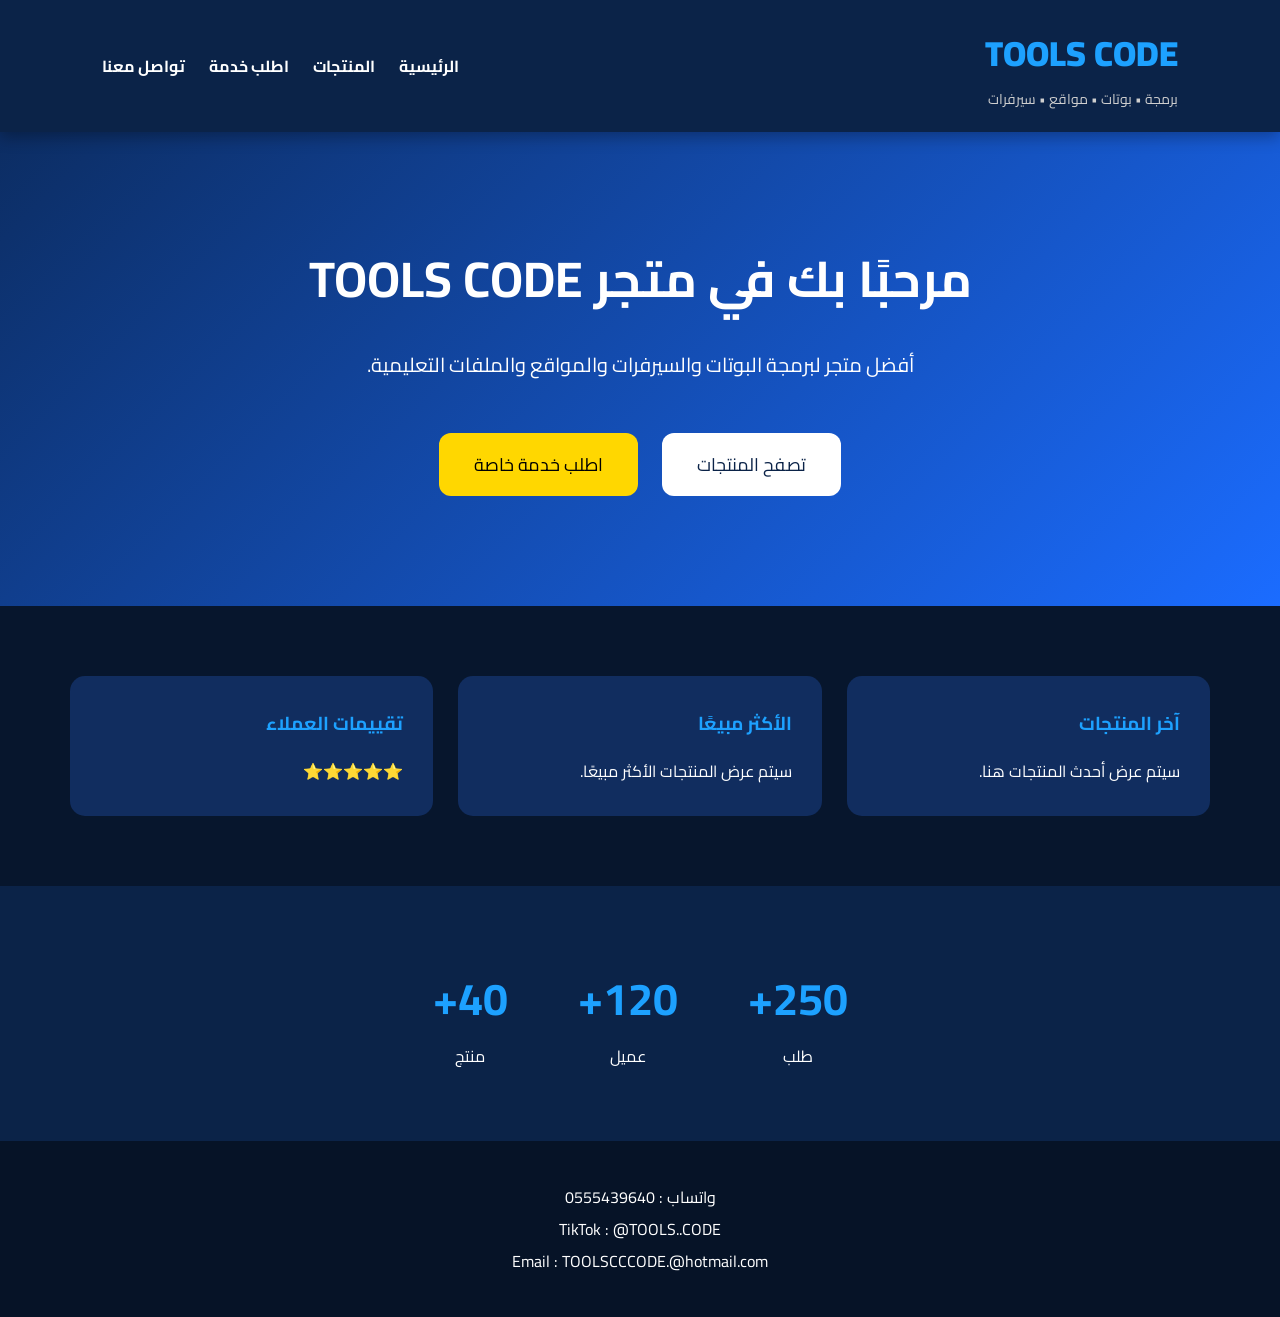
<file: index.html>
<!DOCTYPE html>
<html lang="ar" dir="rtl">
<head>
<meta charset="UTF-8">
<meta name="viewport" content="width=device-width, initial-scale=1.0">
<title>TOOLS CODE</title>

<link href="https://fonts.googleapis.com/css2?family=Cairo:wght@400;700;900&display=swap" rel="stylesheet">
<link rel="stylesheet" href="style.css">

</head>

<body>

<header>

<div class="logo">
<h1>TOOLS CODE</h1>
<p>برمجة • بوتات • مواقع • سيرفرات</p>
</div>

<nav>
<a href="#">الرئيسية</a>
<a href="#">المنتجات</a>
<a href="#">اطلب خدمة</a>
<a href="#">تواصل معنا</a>
</nav>

</header>

<section class="hero">

<h2>مرحبًا بك في متجر TOOLS CODE</h2>

<p>
أفضل متجر لبرمجة البوتات والسيرفرات والمواقع والملفات التعليمية.
</p>

<div class="buttons">

<button>تصفح المنتجات</button>

<button class="special">
اطلب خدمة خاصة
</button>

</div>

</section>

<section class="cards">

<div class="card">
<h3>آخر المنتجات</h3>
<p>سيتم عرض أحدث المنتجات هنا.</p>
</div>

<div class="card">
<h3>الأكثر مبيعًا</h3>
<p>سيتم عرض المنتجات الأكثر مبيعًا.</p>
</div>

<div class="card">
<h3>تقييمات العملاء</h3>
<p>⭐⭐⭐⭐⭐</p>
</div>

</section>

<section class="stats">

<div>
<h2>250+</h2>
<p>طلب</p>
</div>

<div>
<h2>120+</h2>
<p>عميل</p>
</div>

<div>
<h2>40+</h2>
<p>منتج</p>
</div>

</section>

<footer>

<p>واتساب : 0555439640</p>

<p>TikTok : @TOOLS..CODE</p>

<p>Email : TOOLSCCCODE.@hotmail.com</p>

</footer>

</body>

</html>
</file>
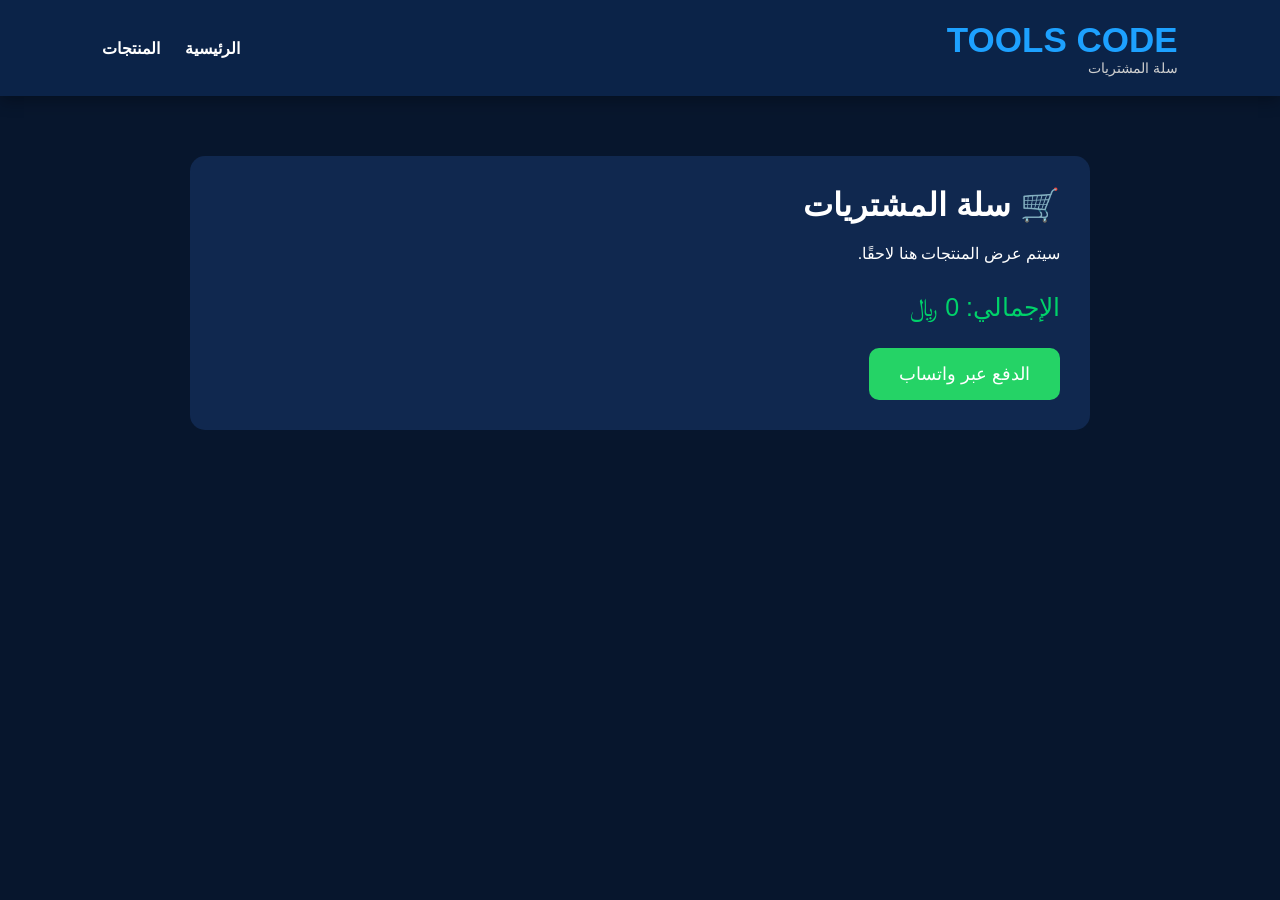
<file: cart.html>
<!DOCTYPE html>
<html lang="ar" dir="rtl">
<head>
<meta charset="UTF-8">
<meta name="viewport" content="width=device-width, initial-scale=1.0">
<title>سلة المشتريات | TOOLS CODE</title>

<link rel="stylesheet" href="style.css">

<style>

.cart{
max-width:900px;
margin:60px auto;
padding:30px;
background:#10284f;
border-radius:15px;
}

.cart h1{
margin-bottom:20px;
}

.total{
font-size:25px;
margin-top:30px;
color:#00d26a;
}

.pay{
margin-top:25px;
padding:15px 30px;
background:#25D366;
border:none;
color:white;
font-size:18px;
border-radius:10px;
cursor:pointer;
}

</style>

</head>

<body>

<header>

<div class="logo">
<h1>TOOLS CODE</h1>
<p>سلة المشتريات</p>

</div>

<nav>

<a href="index.html">الرئيسية</a>

<a href="products.html">المنتجات</a>

</nav>

</header>

<div class="cart">

<h1>🛒 سلة المشتريات</h1>

<p>سيتم عرض المنتجات هنا لاحقًا.</p>

<div class="total">
الإجمالي: 0 ﷼
</div>

<button class="pay">
الدفع عبر واتساب
</button>

</div>

</body>

</html>
</file>
<file: style.css>
*{
margin:0;
padding:0;
box-sizing:border-box;
font-family:'Cairo',sans-serif;
}

body{
background:#07162d;
color:#fff;
}

header{
display:flex;
justify-content:space-between;
align-items:center;
padding:20px 8%;
background:#0b2348;
position:sticky;
top:0;
z-index:1000;
box-shadow:0 5px 15px rgba(0,0,0,.3);
}

.logo h1{
color:#1da1ff;
font-size:35px;
font-weight:900;
}

.logo p{
color:#cfcfcf;
font-size:14px;
}

nav a{
color:white;
text-decoration:none;
margin-right:20px;
font-weight:bold;
transition:.3s;
}

nav a:hover{
color:#1da1ff;
}

.hero{
text-align:center;
padding:100px 20px;
background:linear-gradient(135deg,#0c2d63,#1b6cff);
}

.hero h2{
font-size:50px;
margin-bottom:20px;
}

.hero p{
font-size:20px;
margin-bottom:40px;
}

.buttons button{
padding:15px 35px;
border:none;
border-radius:12px;
font-size:18px;
cursor:pointer;
margin:10px;
transition:.3s;
}

.buttons button:hover{
transform:scale(1.08);
}

.buttons button:first-child{
background:#fff;
color:#0b2348;
}

.special{
background:#ffd700;
color:#000;
}

.cards{
display:grid;
grid-template-columns:repeat(auto-fit,minmax(250px,1fr));
gap:25px;
padding:70px;
}

.card{
background:#112d5f;
padding:30px;
border-radius:15px;
transition:.3s;
}

.card:hover{
transform:translateY(-10px);
box-shadow:0 0 25px #1da1ff;
}

.card h3{
margin-bottom:15px;
color:#1da1ff;
}

.stats{
display:flex;
justify-content:center;
gap:70px;
padding:70px;
background:#0b2348;
text-align:center;
}

.stats h2{
font-size:45px;
color:#1da1ff;
}

footer{
background:#061327;
padding:40px;
text-align:center;
line-height:2;
}

@media(max-width:768px){

header{
flex-direction:column;
}

nav{
margin-top:20px;
}

.hero h2{
font-size:35px;
}

.stats{
flex-direction:column;
gap:30px;
}

.cards{
padding:30px;
}

}
</file>
